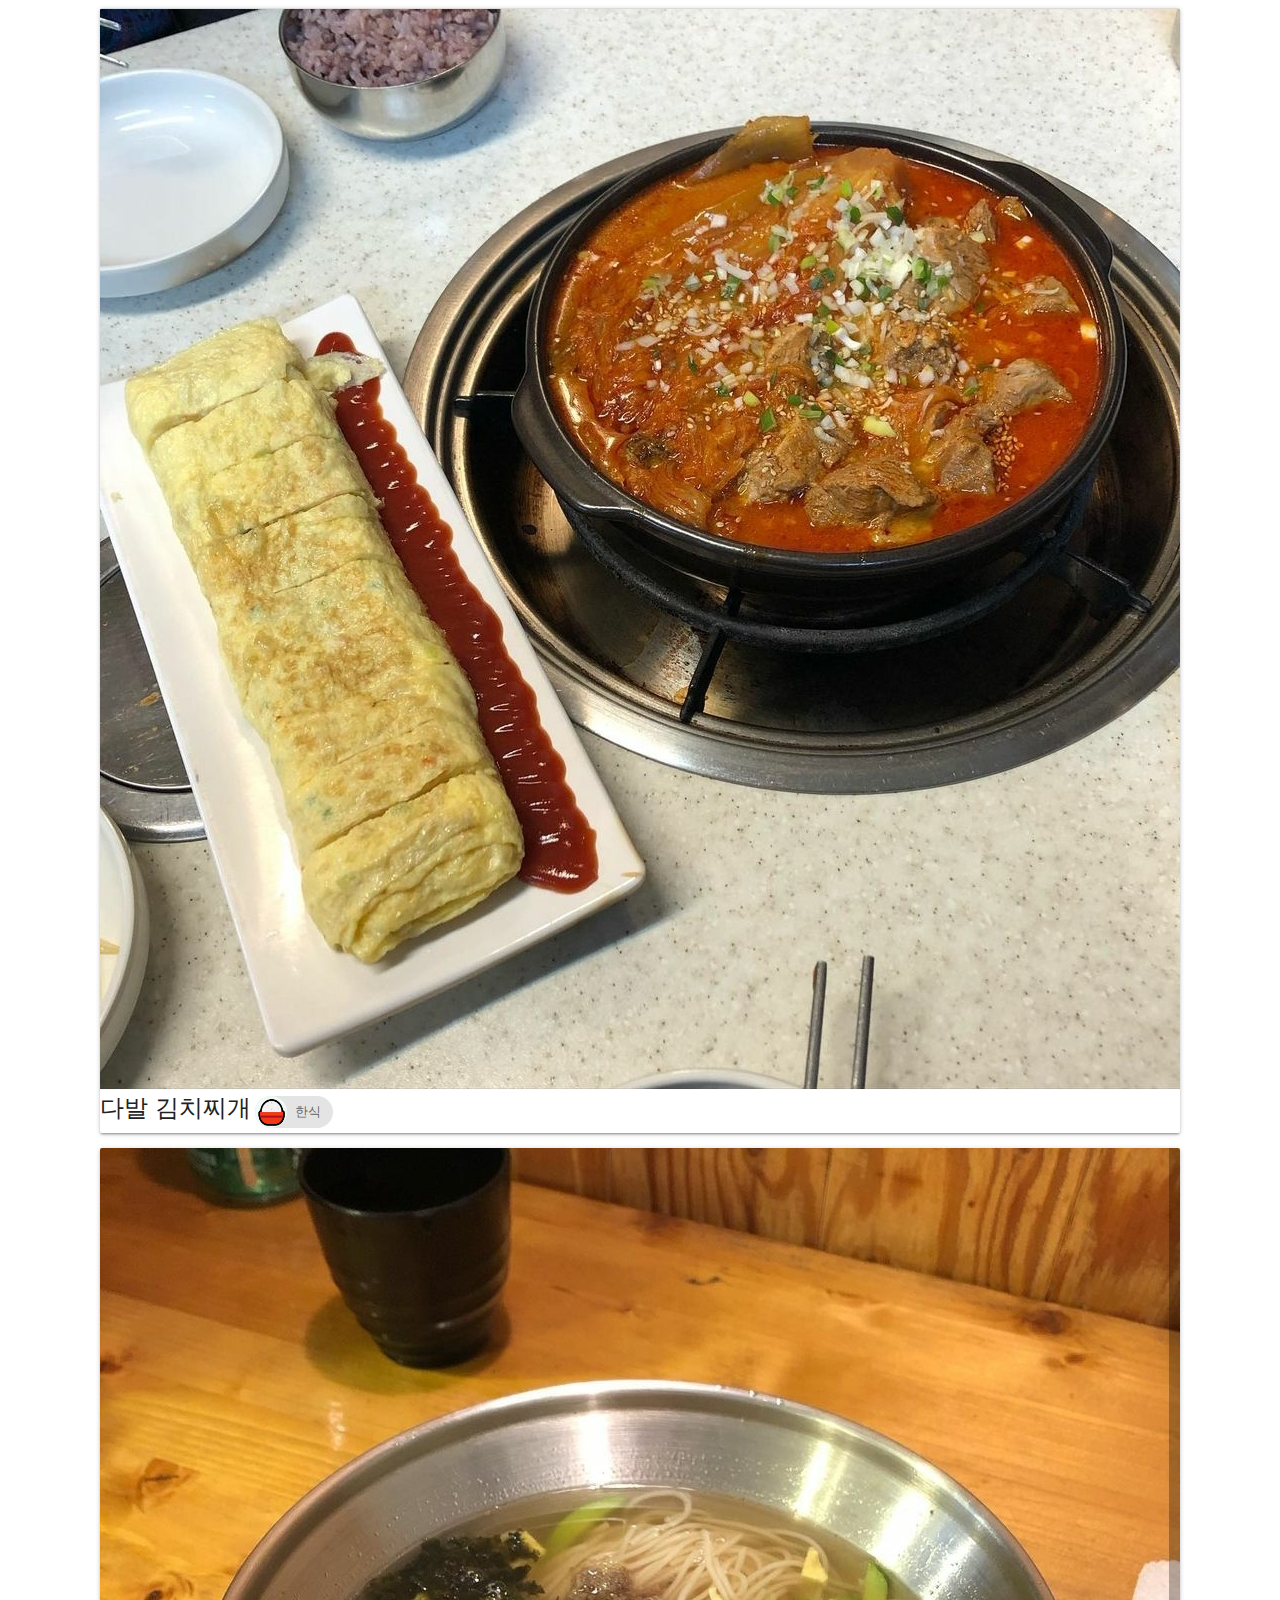
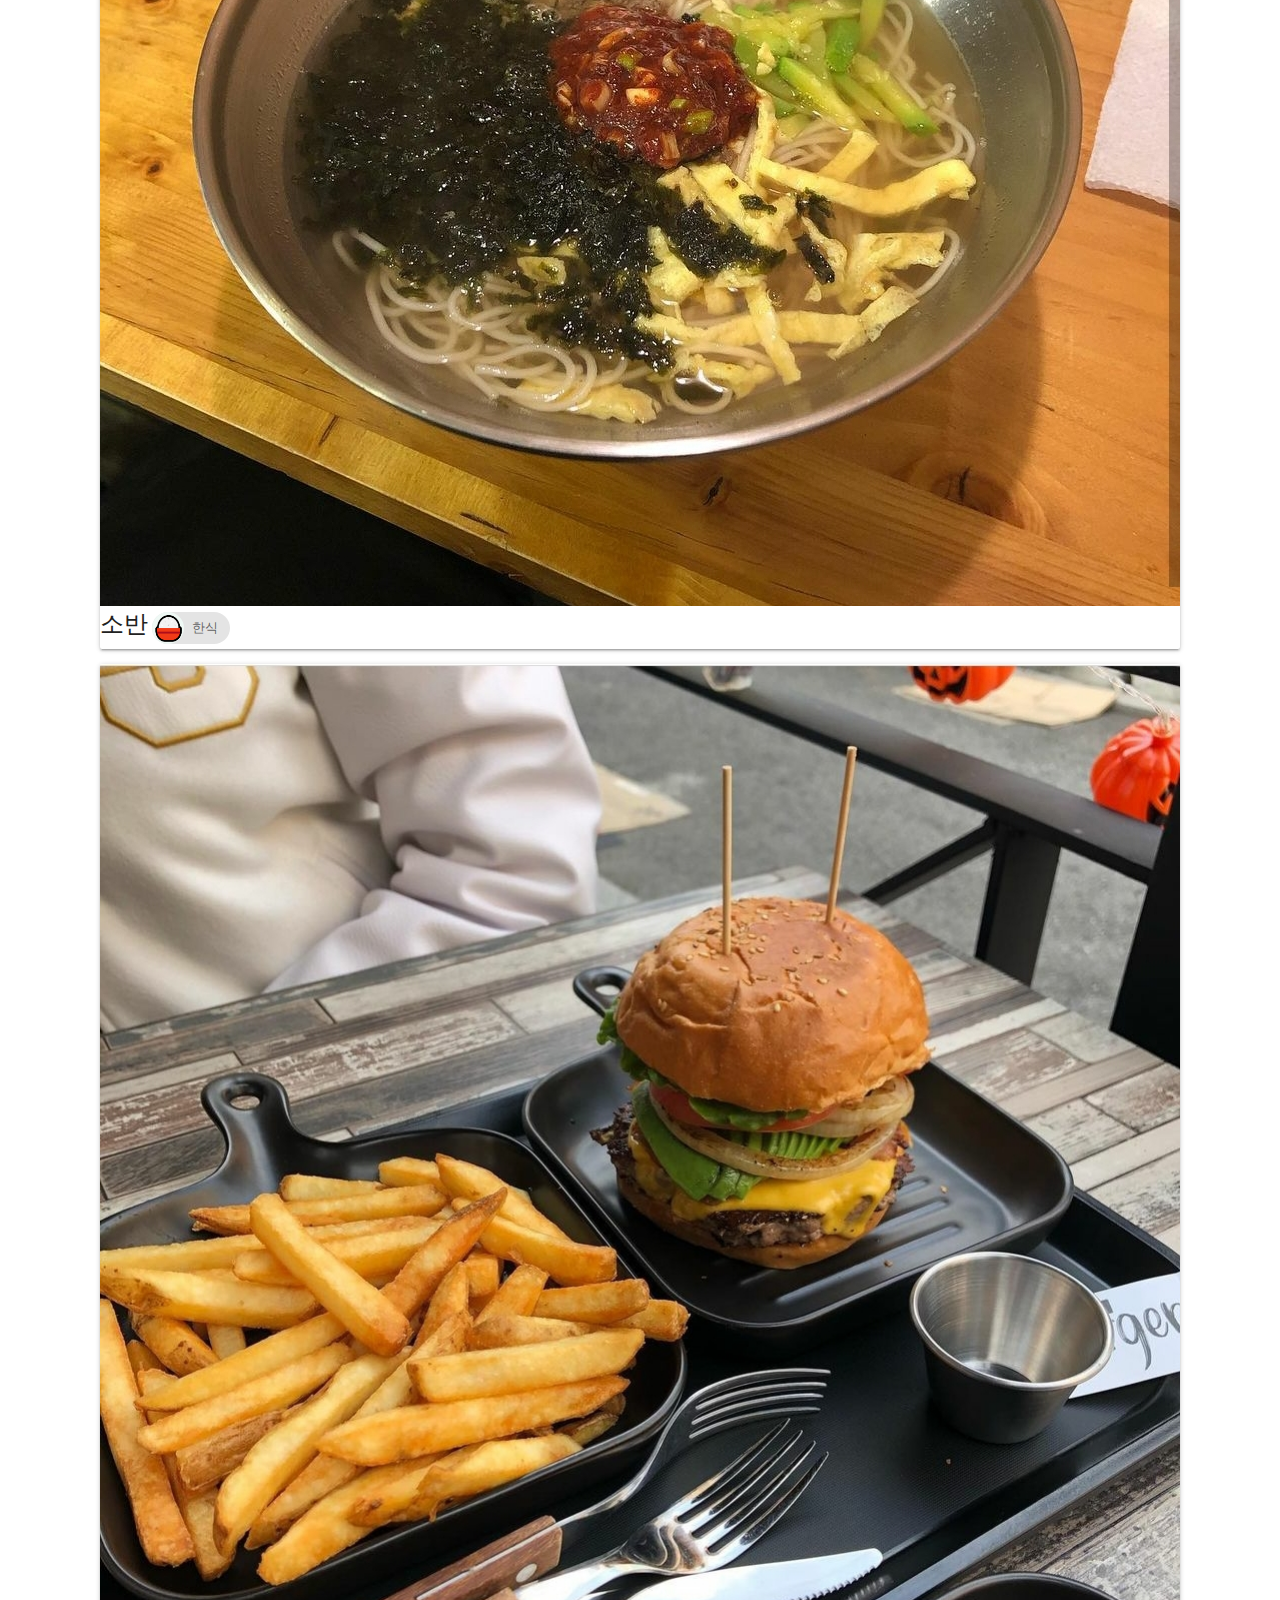
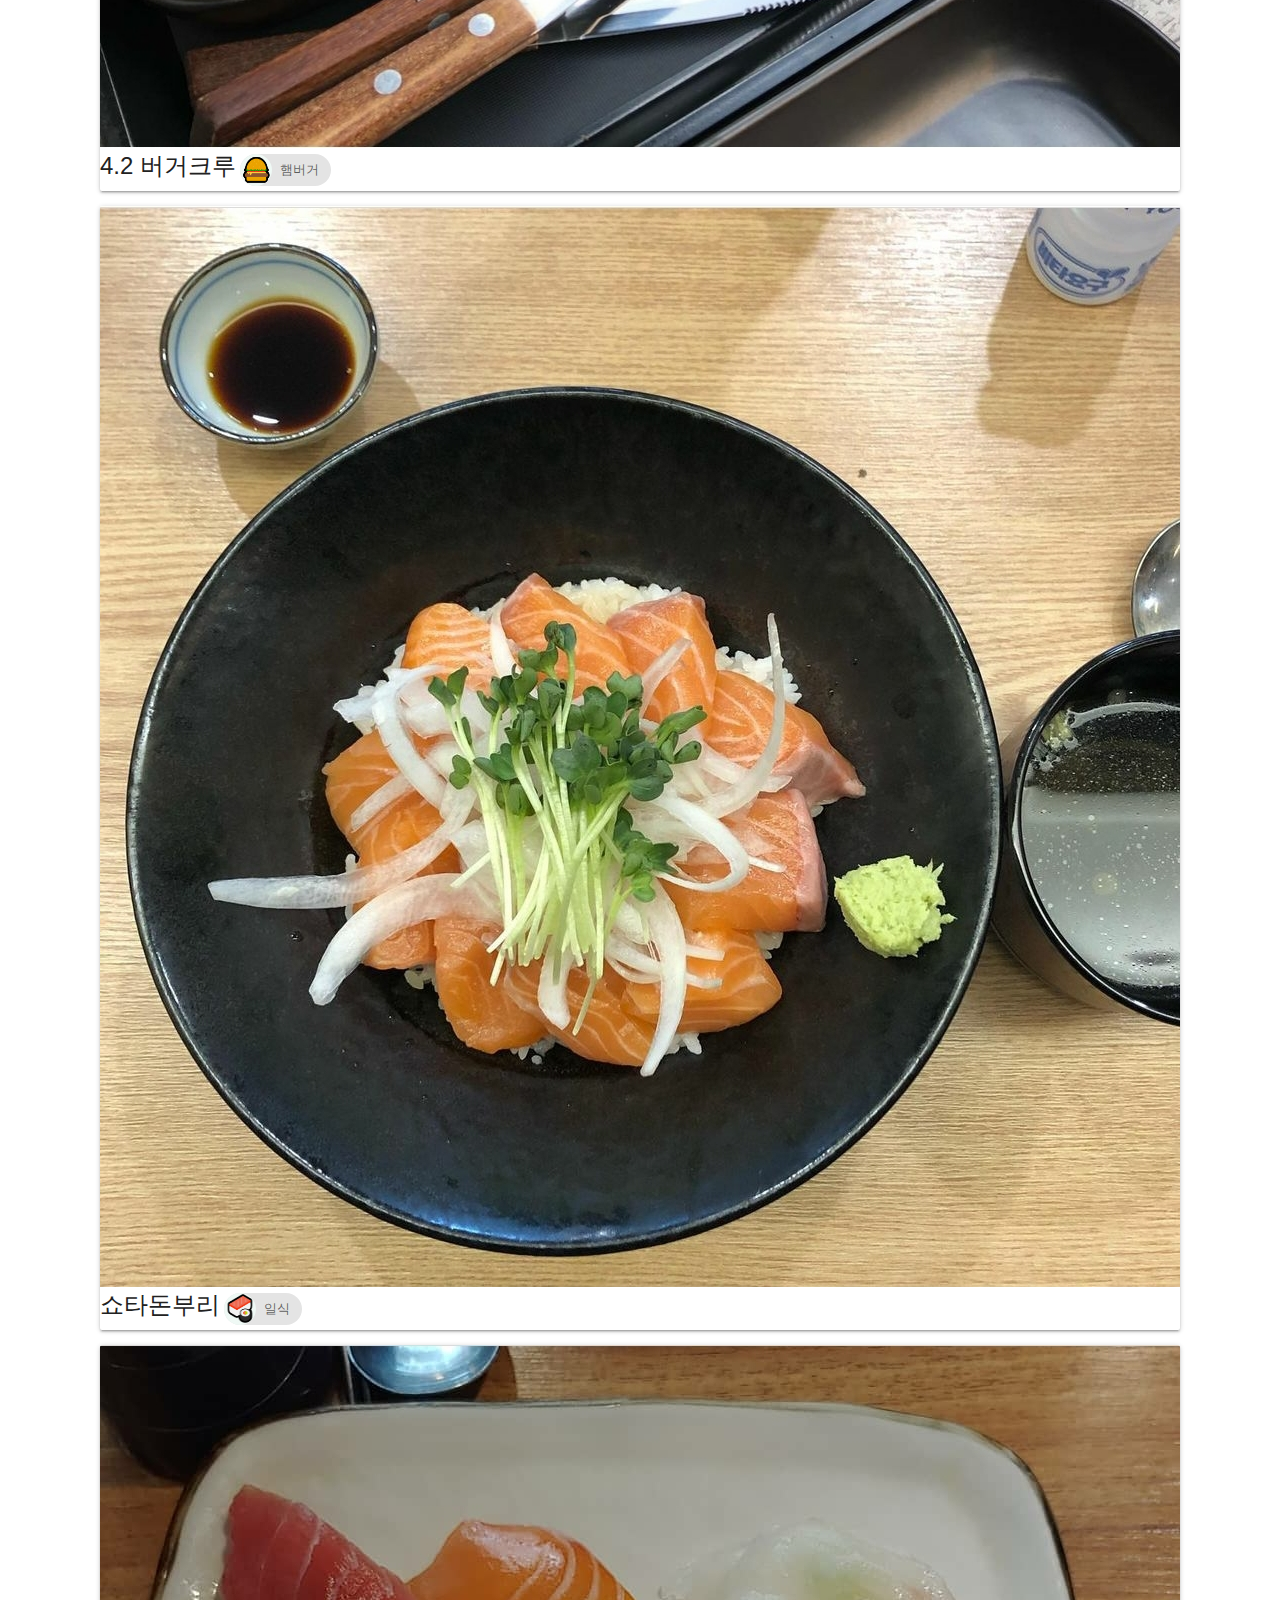
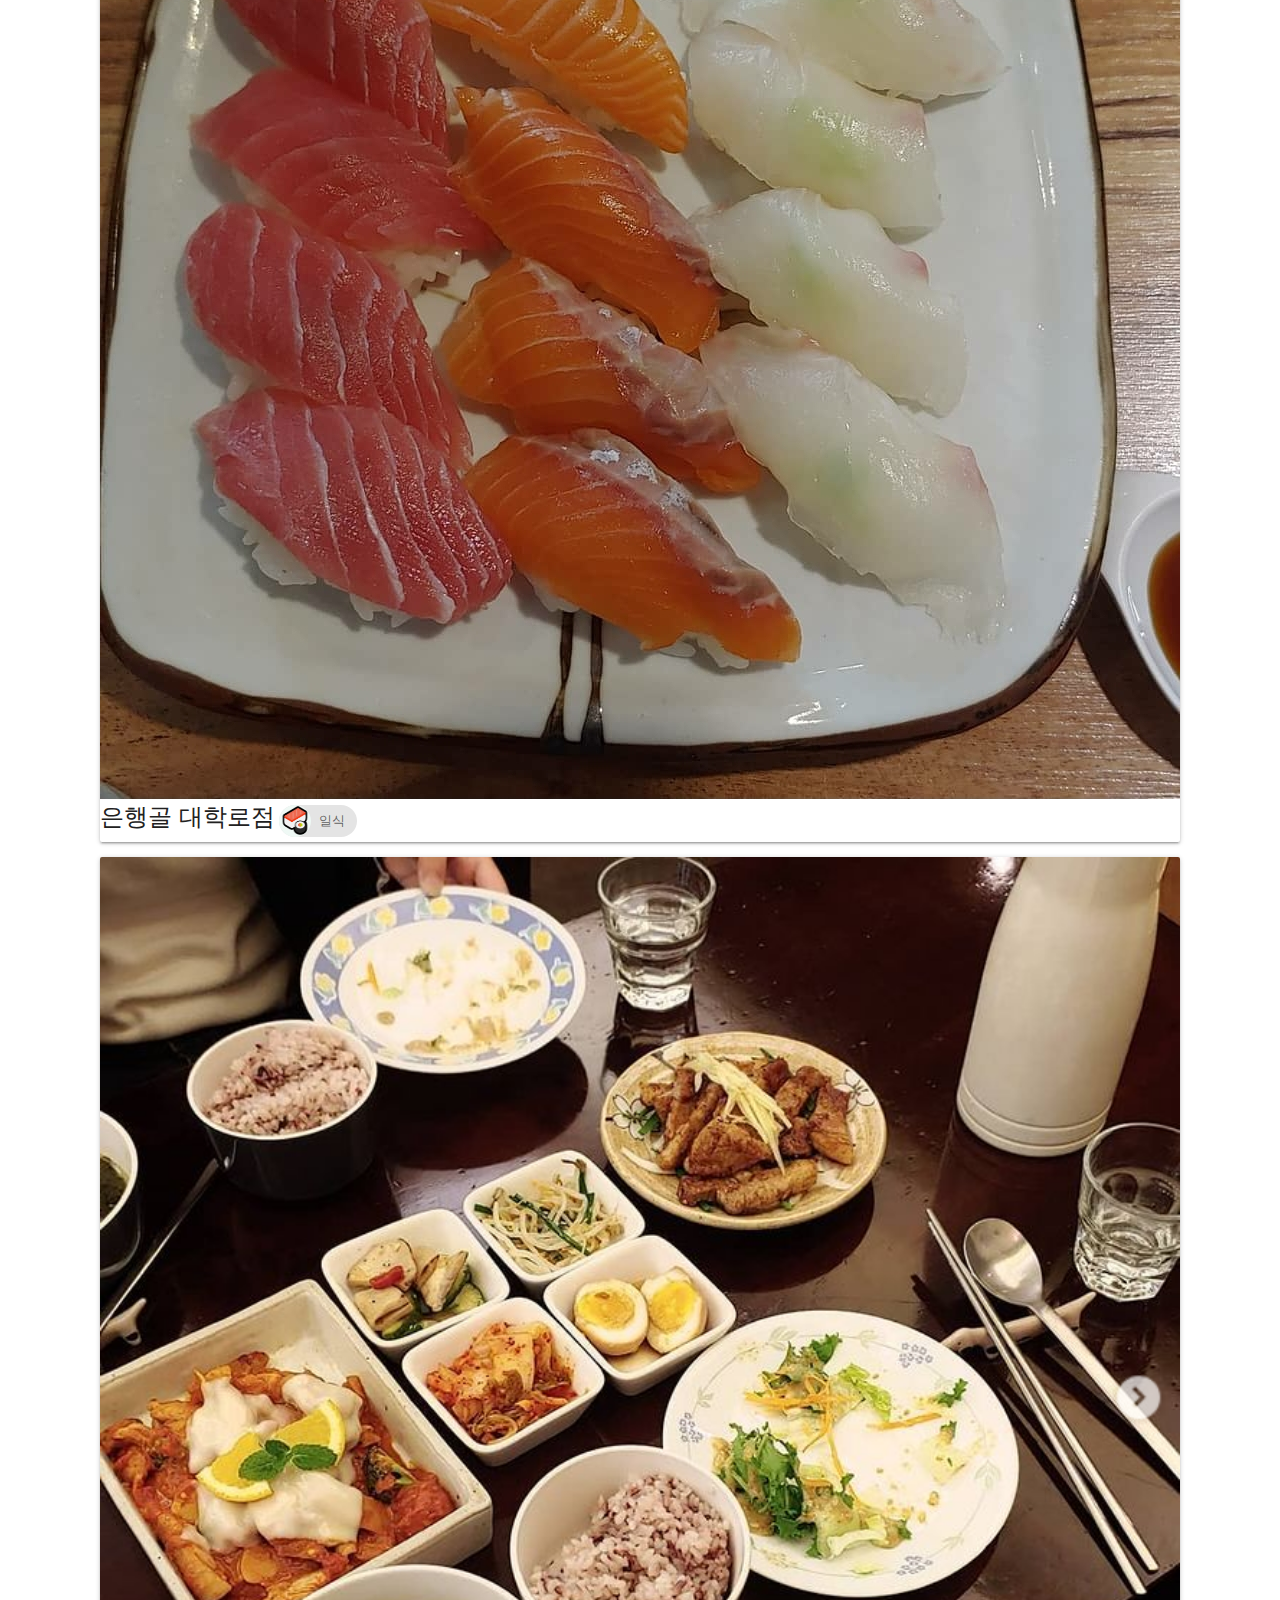
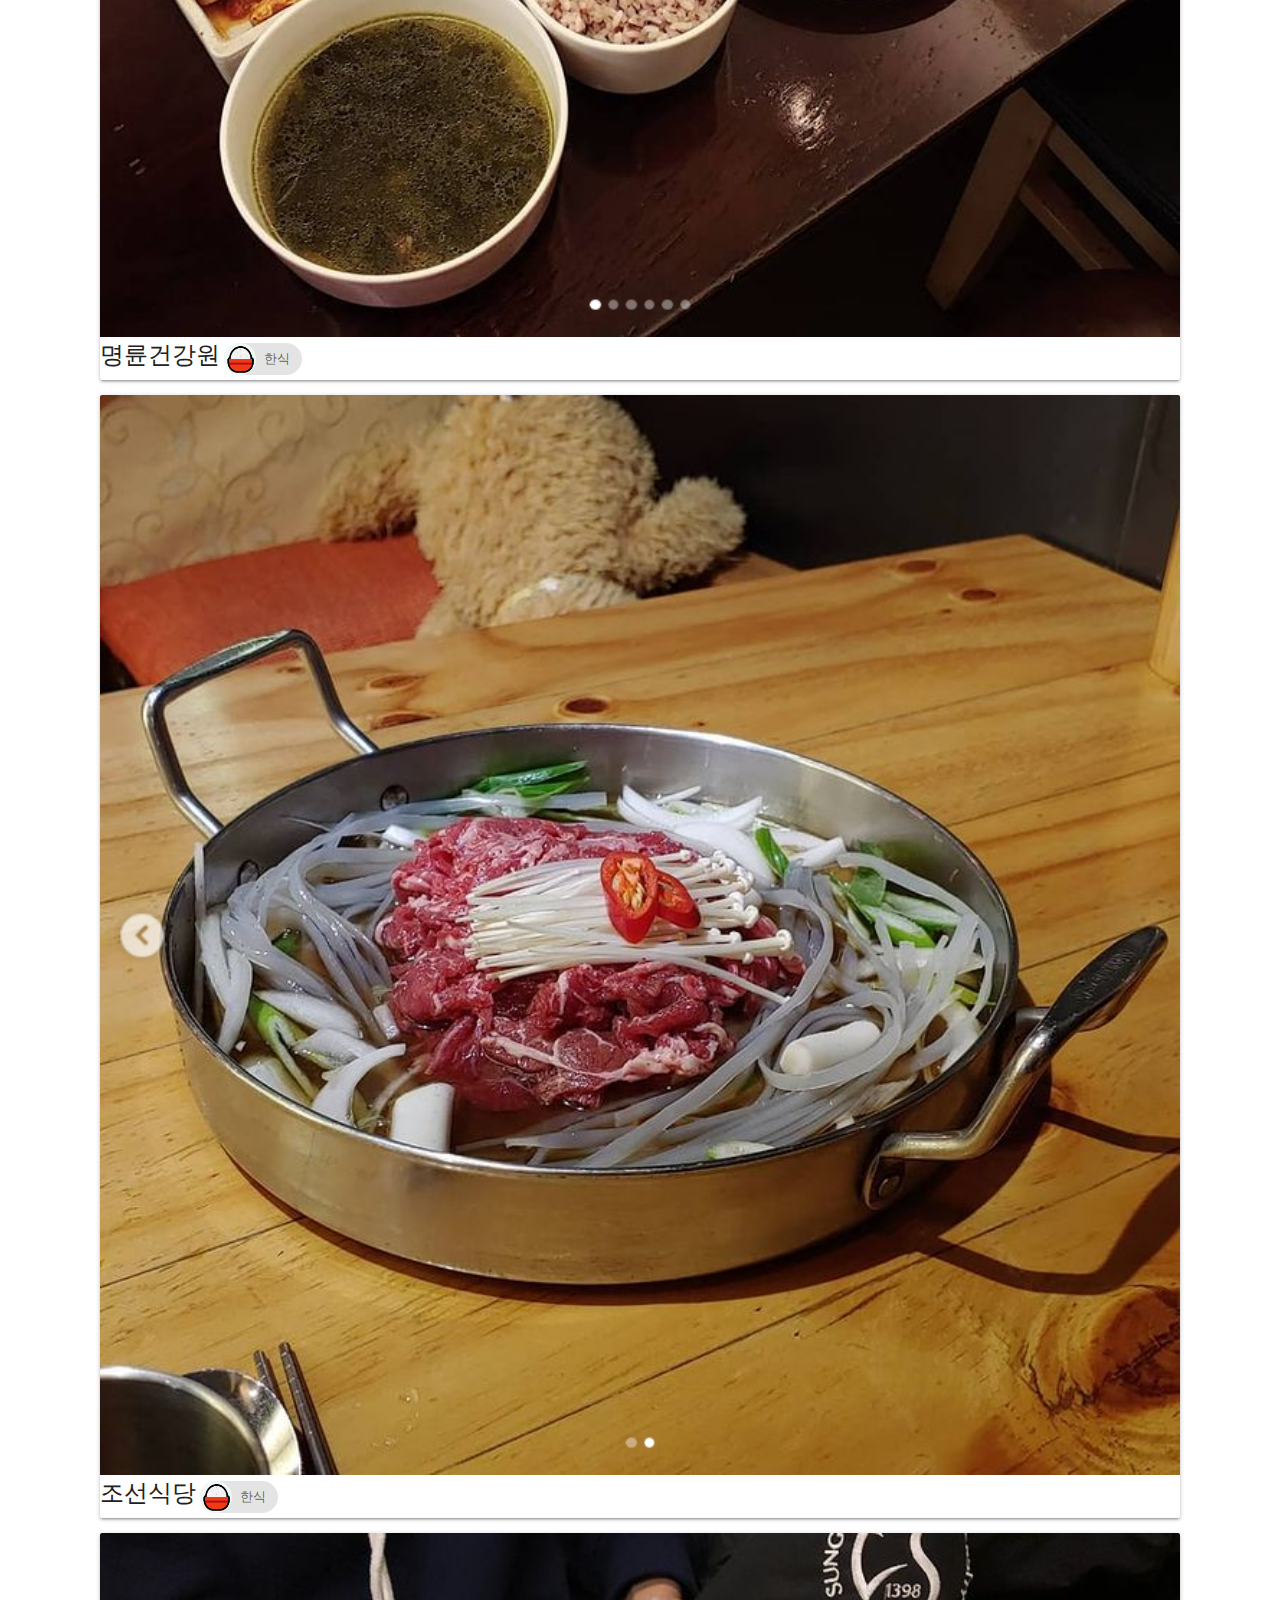
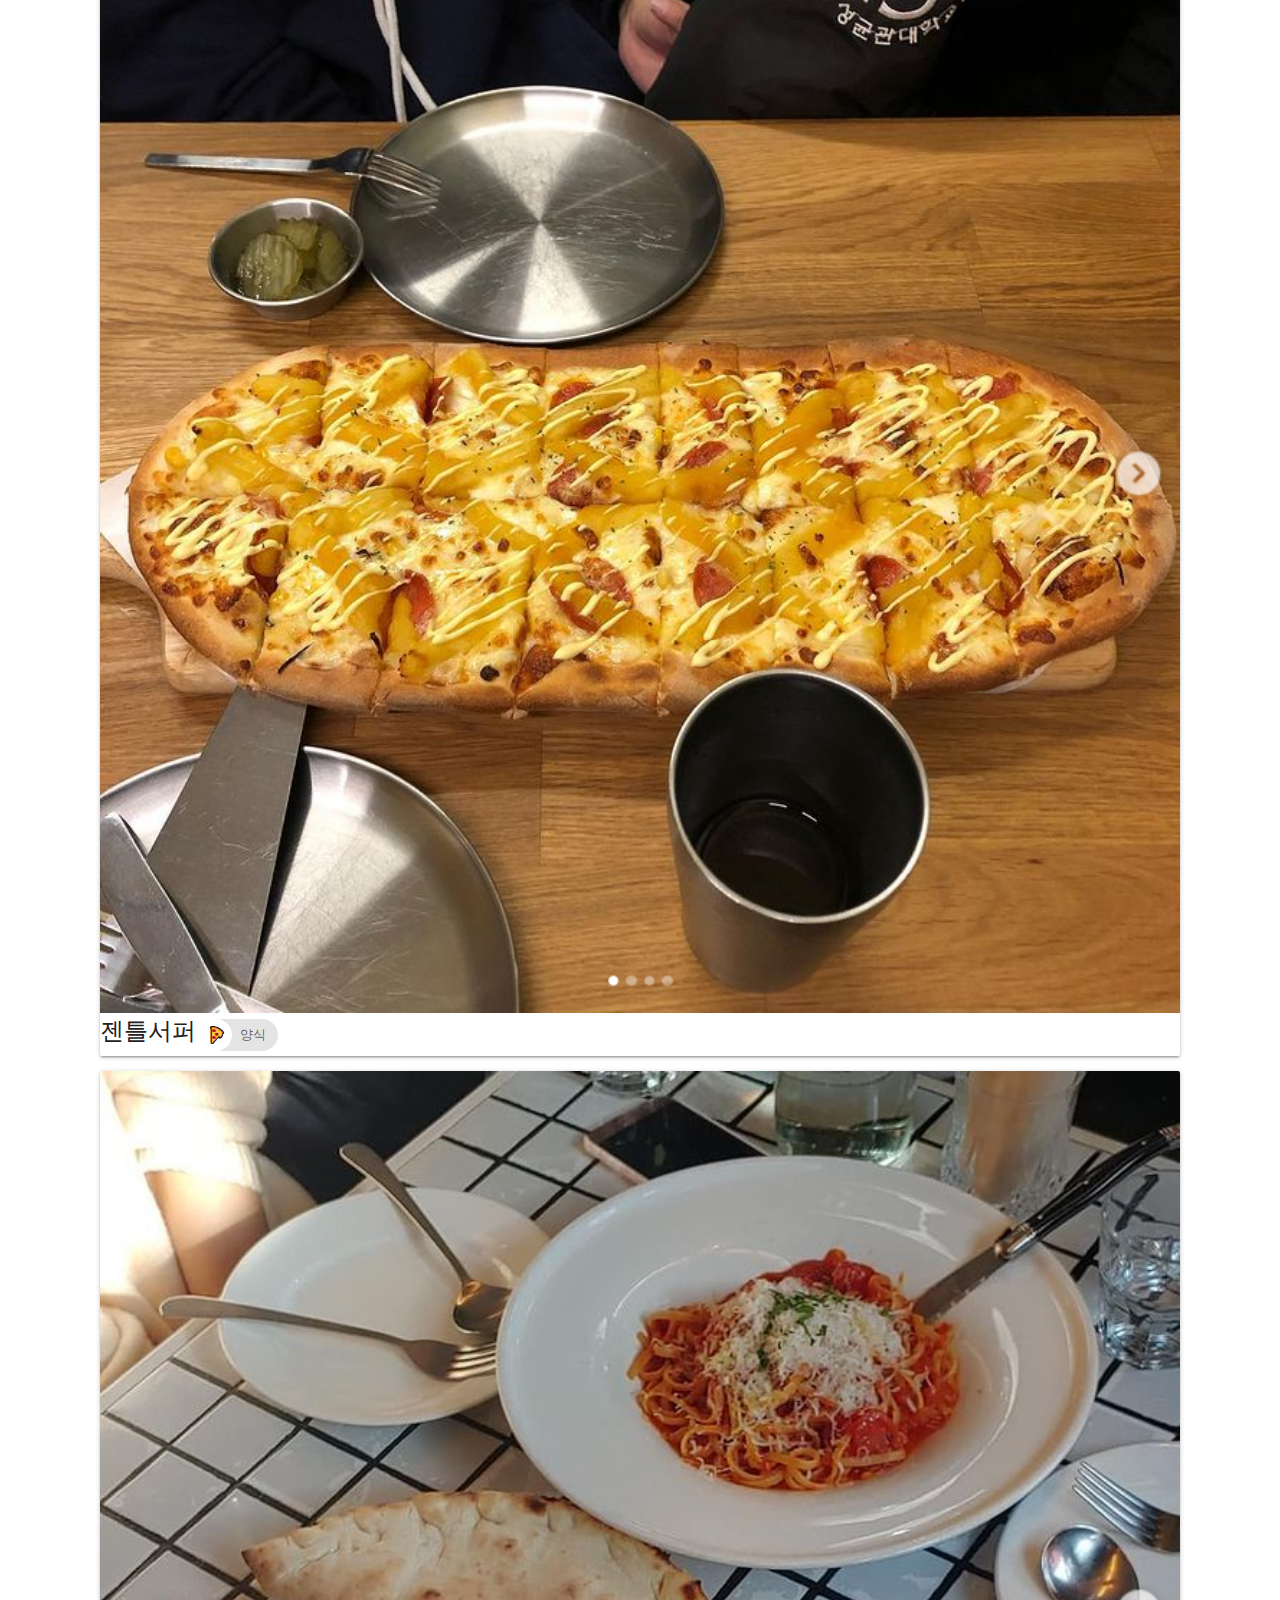
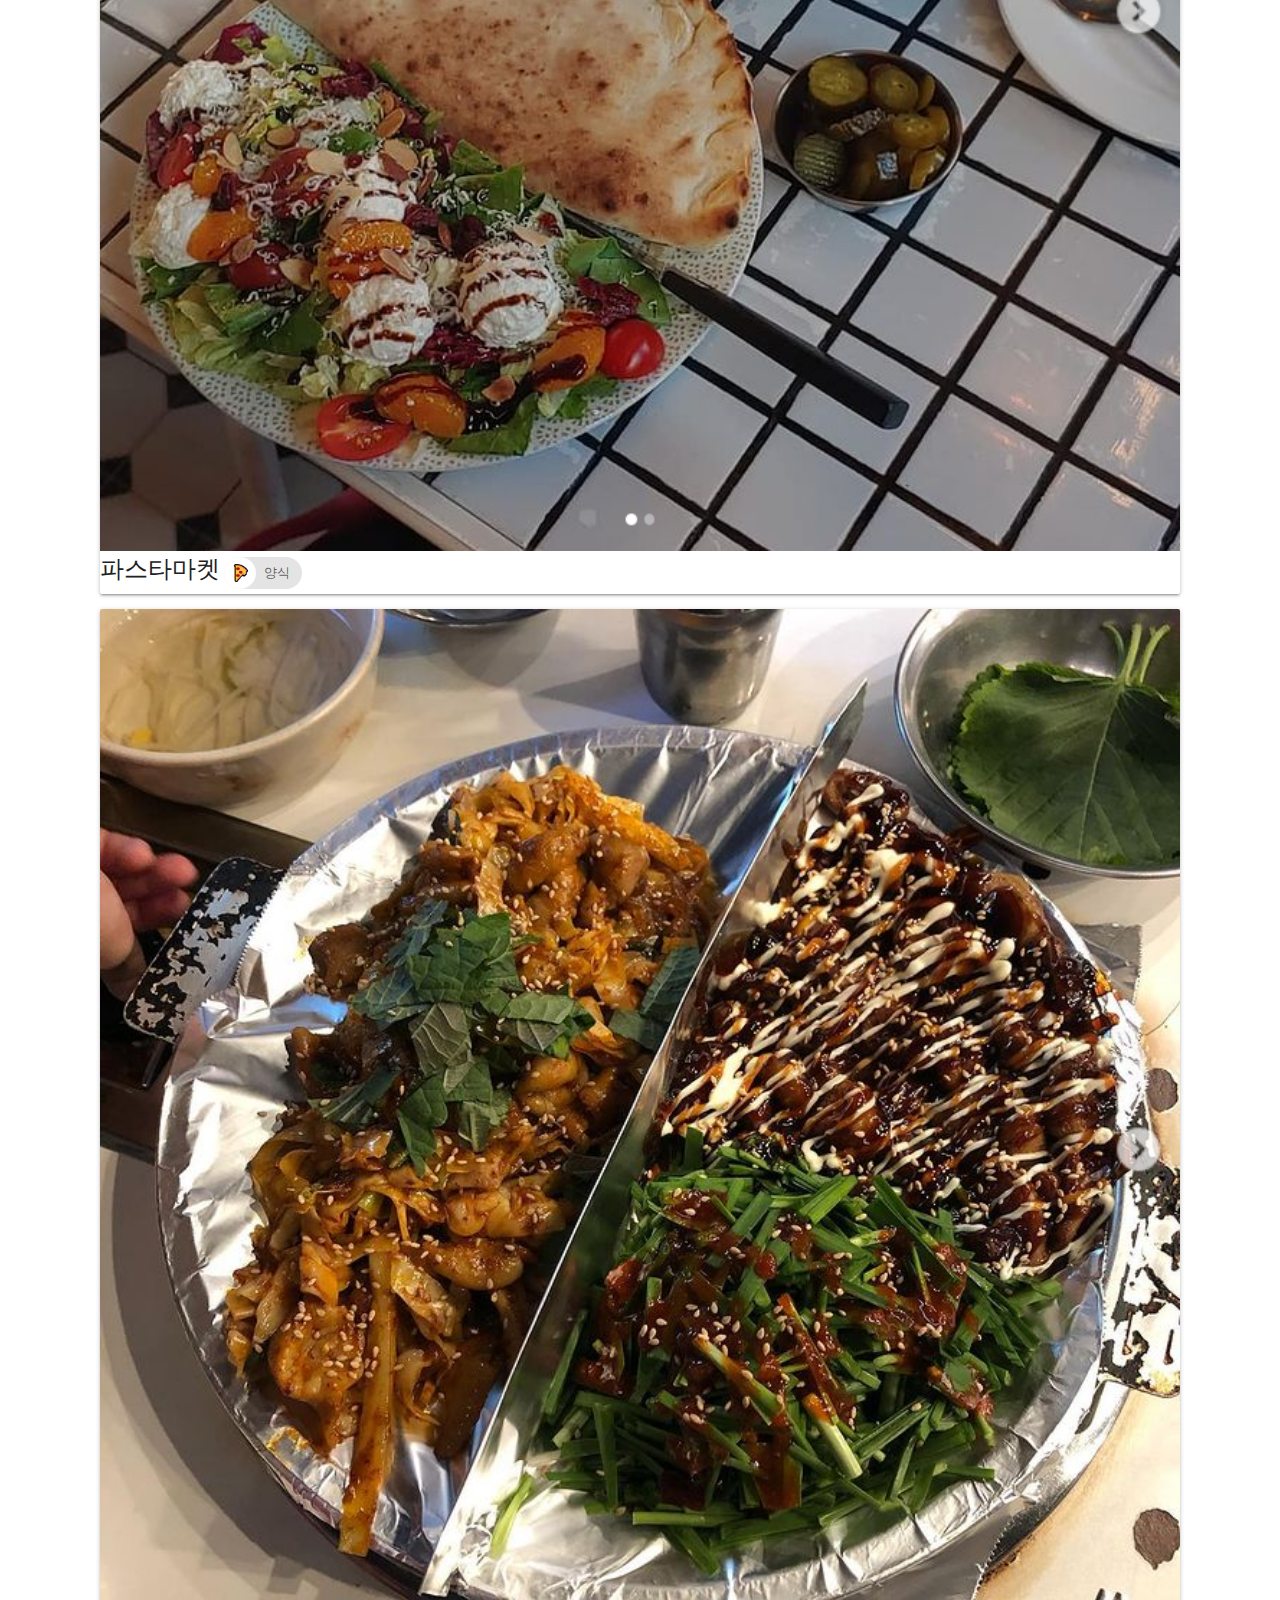
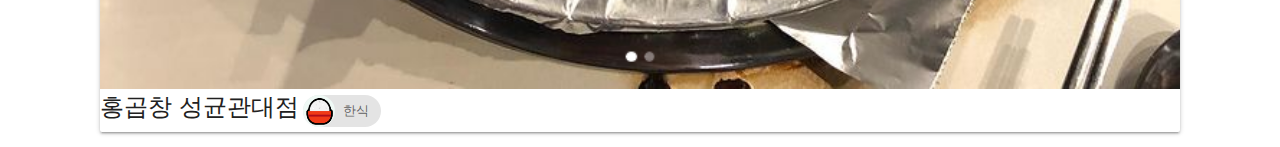
<file: detail.html>
<!DOCTYPE html>
<html lang="en">

<head>
    <meta charset="UTF-8">
    <meta name="viewport" content="width=device-width, initial-scale=1.0">
    <title>요리왕 - 혜화</title>
    <link rel="stylesheet" href="index.css">
    <link rel="shortcut icon" href="favicon.ico" type="image/x-icon">
    <!-- Compiled and minified CSS -->
    <link rel="stylesheet" href="https://cdnjs.cloudflare.com/ajax/libs/materialize/1.0.0/css/materialize.min.css">
    <link href="https://fonts.googleapis.com/icon?family=Material+Icons" rel="stylesheet">

</head>

<body>

    <div style="display: flex; justify-content:center">
        <div class="cards-container">
            <div class="card custom-card">
                <a class="modal-trigger" href="#modal1">
                    <div class="card-image custom-card-image waves-effect waves-block waves-light">
                        <img class="activator" src="./img/dabal1.jpg">
                    </div>
                    <div class="custom-card-content">
                        <span class="card-title activator grey-text text-darken-4">다발 김치찌개</span>
                        <div class="chip">
                            <img src="./img/korea.PNG" alt="Contact Person"> 한식
                        </div>
                    </div>
                </a>
            </div>
            <div id="modal1" class="modal">
                <div class="modal-content">
                    <h4>다발 김치찌개</h4>
                    <img class="materialboxed" width="650" src="./img/dabal1.jpg">
                    <img class="materialboxed" width="650" src="./img/dabal2.jpg">
                    <p>🚩서울 종로구 성균관로 8 2층</p>
                    <p>💬신촌에서 오랫동안 사랑받고 있는 김치찌개,김치찜 전문점입니다. 오픈하고 5년이 지나, 오랜 바람이였던 2호점을 오픈하게 되었습니다 특별히 다른 건 없습니다. 한번 더 위생관리에 신경쓰고, 청결한 환경에서 정성껏 재료를 준비하는 것 뿐입니다 항상 변치 않는 정직한 맛으로 여러분을 기다리고 있겠습니다. 많은 이용 바랍니다. 감사합니다^^

                    </p>
                    <a class="waves-effect waves-light btn" style="margin-top:3rem"><i class="material-icons left">games</i>게임 시작</a>
                </div>
                <div class="modal-footer">
                    <a href="#!" class="modal-close"><i class="material-icons green-text">check</i></a>
                </div>
            </div>
            <div class="card custom-card">
                <a class="modal-trigger" href="#modal2">
                    <div class="card-image custom-card-image waves-effect waves-block waves-light">
                        <img class="activator" src="./img/soban1.jpg">
                    </div>
                    <div class="custom-card-content">
                        <span class="card-title activator grey-text text-darken-4">소반</span>
                        <div class="chip">
                            <img src="./img/korea.PNG" alt="Contact Person"> 한식
                        </div>
                    </div>
                </a>
            </div>
            <div id="modal2" class="modal">
                <div class="modal-content">
                    <h4>소반</h4>
                    <img class="materialboxed" width="650" src="./img/soban1.jpg">
                    <img class="materialboxed" width="650" src="./img/soban2.jpg">
                    <p>🚩서울 종로구 명륜2길 4 1층</p>
                    <p>💬잔치국수, 부추 돼지 생구이, 부추 돼지 양념구이</p>
                    <a class="waves-effect waves-light btn" style="margin-top:3rem"><i class="material-icons left">games</i>게임 시작</a>
                </div>
                <div class="modal-footer">
                    <a href="#!" class="modal-close"><i class="material-icons green-text">check</i></a>
                </div>
            </div>
            <div class="card custom-card">
                <a class="modal-trigger" href="#modal3">
                    <div class="card-image custom-card-image waves-effect waves-block waves-light">
                        <img class="activator" src="./img/bc1.jpg">
                    </div>
                    <div class="custom-card-content">
                        <span class="card-title activator grey-text text-darken-4">4.2 버거크루</span>
                        <div class="chip">
                            <img src="./img/burger.PNG" alt="Contact Person"> 햄버거
                        </div>
                    </div>
                </a>
            </div>
            <div id="modal3" class="modal">
                <div class="modal-content">
                    <h4>4.2 버거크루</h4>
                    <img class="materialboxed" width="650" src="./img/bc1.jpg">
                    <img class="materialboxed" width="650" src="./img/bc2.jpg">
                    <p>🚩서울 종로구 성균관로6길 6 1층</p>
                    <p>💬수제버거집</p>
                    <a class="waves-effect waves-light btn" style="margin-top:3rem"><i class="material-icons left">games</i>게임 시작</a>
                </div>
                <div class="modal-footer">
                    <a href="#!" class="modal-close"><i class="material-icons green-text">check</i></a>
                </div>
            </div>
            <div class="card custom-card">
                <a class="modal-trigger" href="#modal4">
                    <div class="card-image custom-card-image waves-effect waves-block waves-light">
                        <img class="activator" src="./img/shota1.jpg">
                    </div>
                    <div class="custom-card-content">
                        <span class="card-title activator grey-text text-darken-4">쇼타돈부리</span>
                        <div class="chip">
                            <img src="./img/japan.PNG" alt="Contact Person"> 일식
                        </div>
                    </div>
                </a>
            </div>
            <div id="modal4" class="modal">
                <div class="modal-content">
                    <h4>쇼타돈부리</h4>
                    <img class="materialboxed" width="650" src="./img/shota1.jpg">
                    <img class="materialboxed" width="650" src="./img/shota2.jpg">
                    <p>🚩서울 종로구 명륜2길 3-1</p>
                    <p>💬일본식 덮밥, 카레</p>
                    <a class="waves-effect waves-light btn" style="margin-top:3rem"><i class="material-icons left">games</i>게임 시작</a>
                </div>
                <div class="modal-footer">
                    <a href="#!" class="modal-close"><i class="material-icons green-text">check</i></a>
                </div>
            </div>
            <div class="card custom-card">
                <a class="modal-trigger" href="#modal5">
                    <div class="card-image custom-card-image waves-effect waves-block waves-light">
                        <img class="activator" src="./img/ehg1.jpg">
                    </div>
                    <div class="custom-card-content">
                        <span class="card-title activator grey-text text-darken-4">은행골 대학로점</span>
                        <div class="chip">
                            <img src="./img/japan.PNG" alt="Contact Person"> 일식
                        </div>
                    </div>
                </a>
            </div>
            <div id="modal5" class="modal">
                <div class="modal-content">
                    <h4>은행골 대학로점</h4>
                    <img class="materialboxed" width="650" src="./img/ehg1.jpg">
                    <img class="materialboxed" width="650" src="./img/ehg2.jpg">
                    <p>🚩서울 종로구 창경궁로26길 38</p>
                    <p>💬초밥하고 참치회 전문점인 은행골 대학로점입니다. 브레이크타임은 3:30~ 4:30 매주 화요일은 휴무 입니다. 마지막주문은 월요일~토요일 9시반까지, 일요일은 8시반까지입니다.</p>
                    <a class="waves-effect waves-light btn" style="margin-top:3rem"><i class="material-icons left">games</i>게임 시작</a>
                </div>
                <div class="modal-footer">
                    <a href="#!" class="modal-close"><i class="material-icons green-text">check</i></a>
                </div>
            </div>
            <div class="card custom-card">
                <a class="modal-trigger" href="#modal6">
                    <div class="card-image custom-card-image waves-effect waves-block waves-light">
                        <img class="activator" src="./img/명륜건강원2.png">
                    </div>
                    <div class="custom-card-content">
                        <span class="card-title activator grey-text text-darken-4">명륜건강원</span>
                        <div class="chip">
                            <img src="./img/korea.PNG" alt="Contact Person"> 한식
                        </div>
                    </div>
                </a>
            </div>
            <div id="modal6" class="modal">
                <div class="modal-content">
                    <h4>명륜건강원</h4>
                    <img class="materialboxed" width="650" src="./img/명륜건강원1.png">
                    <img class="materialboxed" width="650" src="./img/명륜건강원2.png">
                    <p>🚩혜화동 로터리 쪽 안암아파트 상가</p>
                    <p>💬가게 이름도 메뉴 이름도 몹시 건강하다. 맛도 안 자극적이고 건강해서 참 좋았다. 메뉴를 주문하면 밥, 미역국, 샐러드, 밑반찬이 기본적으로 나온다. </p>
                    <a class="waves-effect waves-light btn" style="margin-top:3rem"><i class="material-icons left">games</i>게임 시작</a>
                </div>
                <div class="modal-footer">
                    <a href="#!" class="modal-close"><i class="material-icons green-text">check</i></a>
                </div>
            </div>
            <div class="card custom-card">
                <a class="modal-trigger" href="#modal7">
                    <div class="card-image custom-card-image waves-effect waves-block waves-light">
                        <img class="activator" src="./img/조선식당1.png">
                    </div>
                    <div class="custom-card-content">
                        <span class="card-title activator grey-text text-darken-4">조선식당</span>
                        <div class="chip">
                            <img src="./img/korea.PNG" alt="Contact Person"> 한식
                        </div>
                    </div>
                </a>
            </div>
            <div id="modal7" class="modal">
                <div class="modal-content">
                    <h4>조선식당</h4>
                    <img class="materialboxed" width="650" src="./img/조선식당1.png">
                    <img class="materialboxed" width="650" src="./img/조선식당2.png">
                    <p>🚩서울 종로구 대학로 128</p>
                    <p>💬넓고 쾌적한 카페형 한식 레스토랑 조선식당에선 신선한 불고기와 불맛의 낙지볶음은 기본으로, 모든 소스와 육수역시 직접 만들어 그 깊은맛을 깔끔함과 위생까지 살려 손님상에 내어드립니다. 각종 회식과 가족모임, 혼술, 혼밥에 너무나도 좋은 세트메뉴구성및 아침 일찍부터 저녁늦게까지(10시오픈 24시마감) 시간대로 많은 분들이 찾아주시는 대학로의 5년 차 맛집입니다. 뜨거운 불판이 없는 스마트 인덕션이 설치되어 더욱
                        쾌적하게 식사를 하실수 있습니다.</p>
                    <a class="waves-effect waves-light btn" style="margin-top:3rem"><i class="material-icons left">games</i>게임 시작</a>
                </div>
                <div class="modal-footer">
                    <a href="#!" class="modal-close"><i class="material-icons green-text">check</i></a>
                </div>
            </div>

            <div id="modal8" class="modal">
                <div class="modal-content">
                    <h4>젠틀서퍼 성대점</h4>
                    <img class="materialboxed" width="650" src="./img/젠틀서퍼1.png">
                    <img class="materialboxed" width="650" src="./img/젠틀서퍼2.png">
                    <p>🚩서울 종로구 명륜길 46-1</p>
                    <p>💬한순간에 힙스터가 될수 있는 곳😎</p>
                    <a class="waves-effect waves-light btn" style="margin-top:3rem"><i class="material-icons left">games</i>게임 시작</a>
                </div>
                <div class="modal-footer">
                    <a href="#!" class="modal-close"><i class="material-icons green-text">check</i></a>
                </div>
            </div>
            <div class="card custom-card">
                <a class="modal-trigger" href="#modal8">
                    <div class="card-image custom-card-image waves-effect waves-block waves-light">
                        <img class="activator" src="./img/젠틀서퍼1.png">
                    </div>
                    <div class="custom-card-content">
                        <span class="card-title activator grey-text text-darken-4">젠틀서퍼</span>
                        <div class="chip">
                            <img src="./img/west-food.png" alt="Contact Person"> 양식
                        </div>
                    </div>
                </a>
            </div>
            <div id="modal9" class="modal">
                <div class="modal-content">
                    <h4>파스타마켓</h4>
                    <img class="materialboxed" width="650" src="./img/파스타마켓1.png">
                    <img class="materialboxed" width="650" src="./img/파스타마켓2.png">
                    <p>🚩서울 종로구 대학로 11길 9-5</p>
                    <p>혜화역 3,4번출구 사이 솔나무길 입구쪽 골목에 위치해있습니다. 된장예술과 전광수 커피 사이 골목길 입니다.</p>
                    <a class="waves-effect waves-light btn" style="margin-top:3rem"><i class="material-icons left">games</i>게임 시작</a>
                </div>
                <div class="modal-footer">
                    <a href="#!" class="modal-close"><i class="material-icons green-text">check</i></a>
                </div>
            </div>
            <div class="card custom-card">
                <a class="modal-trigger" href="#modal9">
                    <div class="card-image custom-card-image waves-effect waves-block waves-light">
                        <img class="activator" src="./img/파스타마켓1.png">
                    </div>
                    <div class="custom-card-content">
                        <span class="card-title activator grey-text text-darken-4">파스타마켓</span>
                        <div class="chip">
                            <img src="./img/west-food.png" alt="Contact Person"> 양식
                        </div>
                    </div>
                </a>
            </div>
            <div id="modal10" class="modal">
                <div class="modal-content">
                    <h4>홍곱창 성균관대점</h4>
                    <img class="materialboxed" width="650" src="./img/홍곱창1.png">
                    <img class="materialboxed" width="650" src="./img/홍곱창2.png">
                    <p>🚩서울 종로구 성균관로 5길 13</p>
                    <p>💬성대 곱창의 시작~!! 저희 성대홍곱창은 대학로와 성대생들의 핫플레이스로 사랑받는 곱창집으로 매콤한 야채곱창과 단!짠!!의 대명사 데리야끼막창으로 유명하며 멀리서도 드시기 위해 찾아오시는 줄서서먹는 맛집입니다</p>
                    <a class="waves-effect waves-light btn" style="margin-top:3rem"><i class="material-icons left">games</i>게임 시작</a>
                </div>
                <div class="modal-footer">
                    <a href="#!" class="modal-close"><i class="material-icons green-text">check</i></a>
                </div>
            </div>
            <div class="card custom-card">
                <a class="modal-trigger" href="#modal10">
                    <div class="card-image custom-card-image waves-effect waves-block waves-light">
                        <img class="activator" src="./img/홍곱창1.png">
                    </div>
                    <div class="custom-card-content">
                        <span class="card-title activator grey-text text-darken-4">홍곱창 성균관대점</span>
                        <div class="chip">
                            <img src="./img/korea.PNG" alt="Contact Person"> 한식
                        </div>
                    </div>
                </a>
            </div>
        </div>
    </div>
    <script src="https://cdnjs.cloudflare.com/ajax/libs/materialize/1.0.0/js/materialize.min.js"></script>
    <script>
        document.addEventListener('DOMContentLoaded', function() {
            var elems = document.querySelectorAll('.modal');
            var options = {};
            var instances = M.Modal.init(elems, options);
        });
    </script>
    <script>
        document.addEventListener('DOMContentLoaded', function() {
            var elems = document.querySelectorAll('.materialboxed');
            var options = {};
            var instances = M.Materialbox.init(elems, options);
        });
    </script>

</body>

</html>
</file>
<file: index.css>
@font-face {
    font-family: 'BMEuljiro10yearslater';
    src: url('https://cdn.jsdelivr.net/gh/projectnoonnu/noonfonts_20-10-21@1.0/BMEuljiro10yearslater.woff') format('woff');
    font-weight: normal;
    font-style: normal;
}

@font-face {
    font-family: 'BBTreeGB';
    src: url('https://cdn.jsdelivr.net/gh/projectnoonnu/noonfonts_nine_@1.1/BBTreeGB.woff') format('woff');
    font-weight: normal;
    font-style: normal;
}

* {
    margin: 0 0 0 0;
}

body {
    min-height: 100vh;
}

.main-title {
    font-family: BMEuljiro10yearslater;
    height: 70vh;
    display: flex;
    align-items: center;
    justify-content: center;
    font-size: 4rem;
    background: linear-gradient(to right, #d500f9, #d500f9, #303f9f, #f50057, #f50057);
    -webkit-background-clip: text;
    -webkit-text-fill-color: transparent;
    background-color: #ffebee;
    transition: all 0.2s ease-in-out;
}

.main-title:hover {
    background: linear-gradient(to right, #303f9f, #303f9f, #f50057, #d500f9, #d500f9);
    -webkit-background-clip: text;
    -webkit-text-fill-color: transparent;
}

.nav-wrapper {
    border: solid 4px #a3d8f4;
    border-image: linear-gradient(to right, #f900bb, #d500f9, #303f9f, #f500ac, #f50057);
    border-image-slice: 1;
    border-radius: 2rem;
    background-color: white;
    width: 50vw;
    position: absolute;
    left: 25vw;
    top: 45vh;
    border-radius: 0.5em;
}

.buttons {
    position: absolute;
    left: 26vw;
    top: 58vh;
}

.btn {
    font-size: 1.2rem!important
}
</file>
